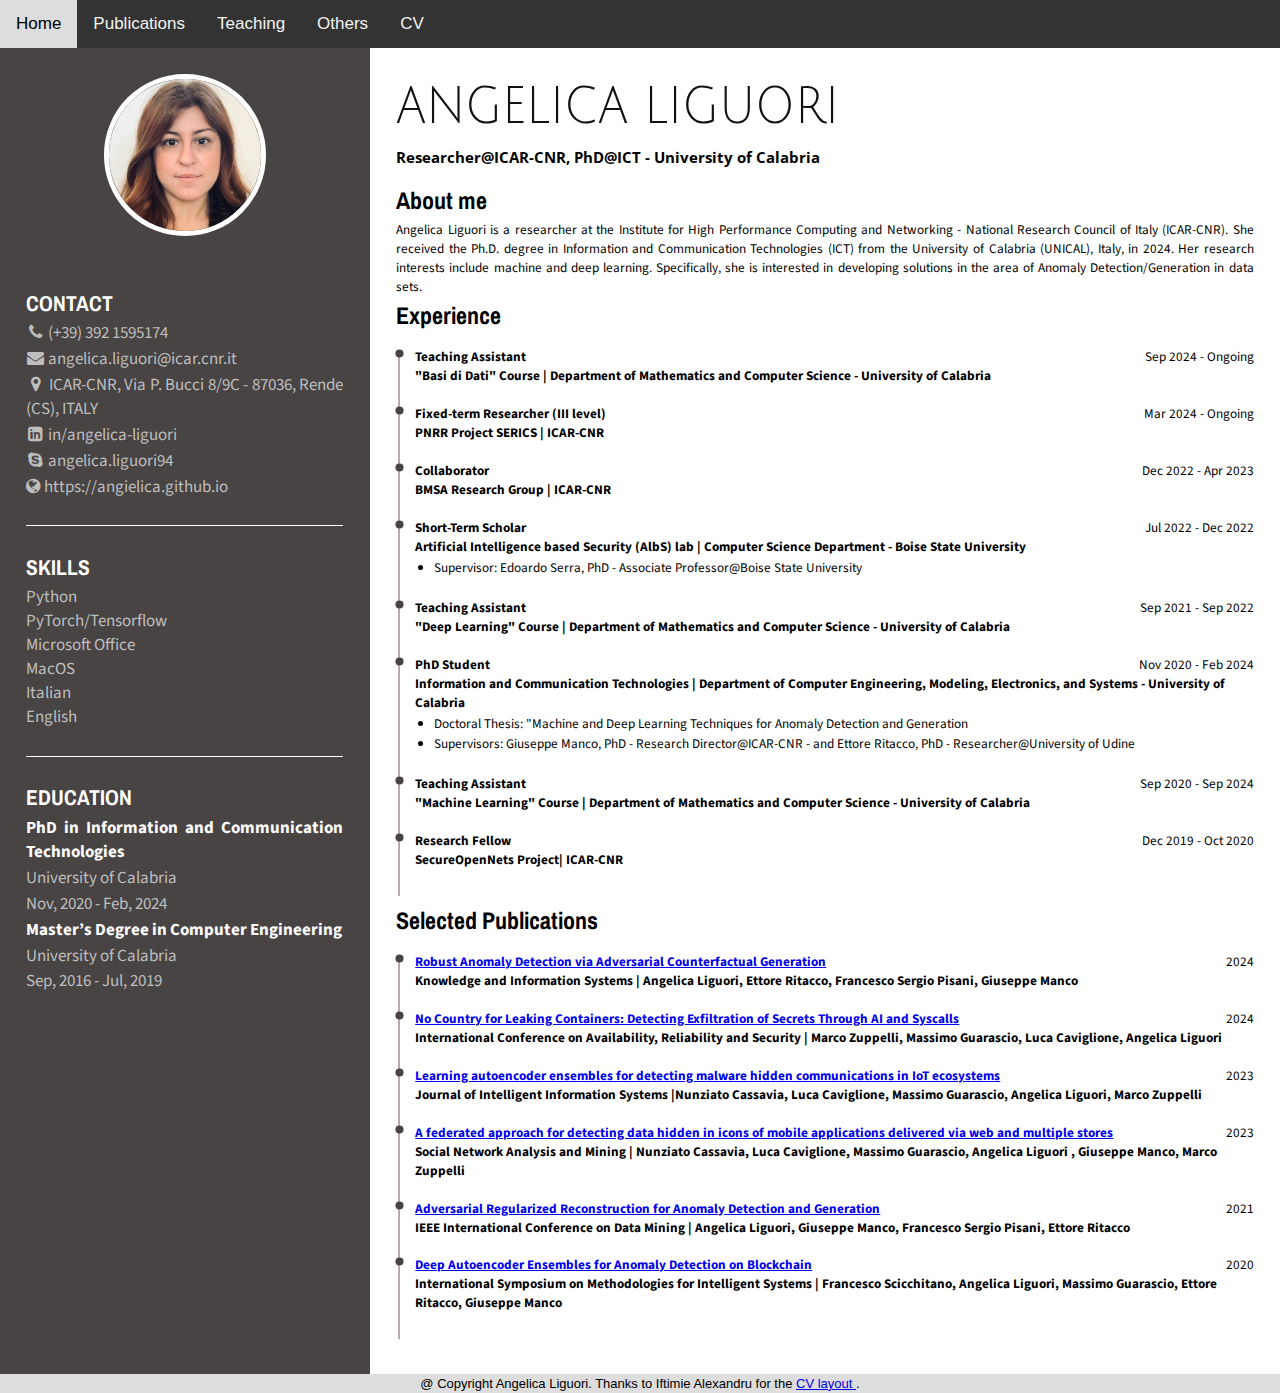
<file: pages/cv.html>
<!DOCTYPE HTML>
<html lang="en"><head><meta http-equiv="Content-Type" content="text/html; charset=UTF-8">

  <title>CV</title>

  <meta name="author" content="Angelica Liguori">
  <meta name="viewport" content="width=device-width, initial-scale=1">

  <link rel="stylesheet" type="text/css" href="../styles/cv.css">
  <link rel="icon" type="image/png" href="../images/icon.png">
    <link href="https://maxcdn.bootstrapcdn.com/font-awesome/4.2.0/css/font-awesome.min.css" rel="stylesheet">
    <link rel="preconnect" href="https://fonts.googleapis.com">
    <link rel="preconnect" href="https://fonts.gstatic.com" crossorigin>
    <link href="https://fonts.googleapis.com/css2?family=Archivo+Narrow&family=Julius+Sans+One&family=Open+Sans&family=Source+Sans+Pro&display=swap" rel="stylesheet">

    <style>
    body {
      margin: 0;
      font-family: Verdana, Helvetica, sans-serif;
    }

    .topnav {
      overflow: hidden;
      background-color: #333;
    }

    .topnav a {
      float: left;
      color: #f2f2f2;
      text-align: center;
      padding: 14px 16px;
      text-decoration: none;
      font-size: 17px;
    }

    .topnav a:hover {
      background-color: #ddd;
      color: black;
    }

    .topnav a.active {
      background-color: #cb3234;
      color: white;
    }
    </style>

  <div class="topnav">
    <a href="../index.html">Home</a>
    <a href="publications.html">Publications</a>
    <a href="teaching.html">Teaching</a>
      <a href="others.html">Others</a>
      <a href="cv.html">CV</a>

  </div>

</head>

<body>


<div class="container">
<div class="leftPanel">
<img src="../images/cropped-IMG_4244.jpg"/>
<div class="details">
<div class="item bottomLineSeparator">
<h2>
              CONTACT
</h2>
    <div class="smallText">
<p>
<i class="fa fa-phone contactIcon" aria-hidden="true"></i>
                (+39) 392 1595174
</p>
<p>
<i class="fa fa-envelope contactIcon" aria-hidden="true"></i>
<a href="mailto:angelica.liguori@icar.cnr.itt">
    angelica.liguori@icar.cnr.it
</a>
</p>
<p>
<i class="fa fa-map-marker contactIcon" aria-hidden="true"></i>
                ICAR-CNR, Via P. Bucci 8/9C - 87036, Rende (CS), ITALY
</p>
<p>
<i class="fa fa-linkedin-square contactIcon" aria-hidden="true"></i>
<a href="https://www.linkedin.com/in/angelica-liguori-923428107/">
                  in/angelica-liguori
</a>
</p>
<p class="lastParagrafNoMarginBottom">
<i class="fa fa-skype contactIcon" aria-hidden="true"></i>
<a href="#">
                  angelica.liguori94
</a>
</p>

<p class="lastParagrafNoMarginBottom">
<i class="fa fa-globe" aria-hidden="true"></i>
<a href="https://angielica.github.io">
                  https://angielica.github.io
</a>
</p>

</div>
</div>
<div class="item bottomLineSeparator">
<h2>
              SKILLS
</h2>
<div class="smallText">
<div class="skill">
<div>
<span>Python</span>
</div>
</div>
<div class="skill">
<div>
<span>PyTorch/Tensorflow</span>
</div>
</div>
<div class="skill">
<div>
<span>Microsoft Office</span>
</div>
</div>
<div class="skill">
<div>
<span>MacOS</span>
</div>
</div>
<div class="skill">
<div>
<span>Italian</span>
</div>
</div>
<div class="skill">
<div>
<span>English</span>
</div>
</div>
</div>
</div>
<div class="item">
<h2>
              EDUCATION
</h2>
<div class="smallText">
<p class="bolded white">
                PhD in Information and Communication Technologies
</p>
<p>
                University of Calabria
</p>
<p>
                Nov, 2020 - Feb, 2024
</p>
</div>

<div class="smallText">
<p class="bolded white">
                Master’s Degree in Computer Engineering
</p>
<p>
                University of Calabria
</p>
<p>
                Sep, 2016 - Jul, 2019
</p>
</div>

</div>
</div>
</div>
<div class="rightPanel">
<div>
<h1>
            Angelica Liguori
</h1>
<div class="smallText">
<h3>
              Researcher@ICAR-CNR, PhD@ICT - University of Calabria
</h3>

    </div>
</div>
<div>
<h2>
            About me
</h2>
<div class="smallText">
<p>
    Angelica Liguori is a researcher at the Institute for High Performance Computing and Networking - National Research Council of Italy (ICAR-CNR).
    She received the Ph.D. degree in Information and Communication Technologies (ICT) from the University of Calabria (UNICAL), Italy, in 2024.
    Her research interests include machine and deep learning.
    Specifically, she is interested in developing solutions in the area of Anomaly Detection/Generation in data sets.

</p>

</div>
</div>
<div class="workExperience">
<h2>
            Experience
</h2>
<ul>
<li>
    <div class="jobPosition">
<span class="bolded">
                  Teaching Assistant
</span>
<span>
                  Sep 2024 - Ongoing
</span>
</div>
<div class="projectName bolded">
<span>
                  "Basi di Dati" Course | Department of Mathematics and Computer Science - University of Calabria
</span>
</div>
</li>

    <li>

<div class="jobPosition">
<span class="bolded">
                  Fixed-term Researcher (III level)
</span>
<span>
                  Mar 2024 - Ongoing
</span>
</div>
<div class="projectName bolded">
<span>
                  PNRR Project SERICS | ICAR-CNR
</span>
</div>
</li>

    <li>
<div class="jobPosition">
<span class="bolded">
                  Collaborator
</span>
<span>
                  Dec 2022 - Apr 2023
</span>
</div>
<div class="projectName bolded">
<span>
                  BMSA Research Group | ICAR-CNR
</span>
</div>
</li>

    <li>
<div class="jobPosition">
<span class="bolded">
                  Short-Term Scholar
</span>
<span>
                  Jul 2022 - Dec 2022
</span>
</div>
<div class="projectName bolded">
<span>
                 Artificial Intelligence based Security (AlbS) lab | Computer Science Department - Boise State University
</span>
</div>
        <div class="smallText">

<ul>
<li>
<p>
    Supervisor: Edoardo Serra, PhD - Associate Professor@Boise State University
</p>
</li>
</ul>
</div>
</li>

    <li>
<div class="jobPosition">
<span class="bolded">
                  Teaching Assistant
</span>
<span>
                  Sep 2021 - Sep 2022
</span>
</div>
<div class="projectName bolded">
<span>
                  "Deep Learning" Course | Department of Mathematics and Computer Science - University of Calabria
</span>
</div>
</li>

<li>
<div class="jobPosition">
<span class="bolded">
                  PhD Student
</span>
<span>
                  Nov 2020 - Feb 2024
</span>
</div>
<div class="projectName bolded">
<span>
                  Information and Communication Technologies | Department of Computer Engineering, Modeling, Electronics, and Systems - University of Calabria
</span>
</div>
 <div class="smallText">

<ul>
    <li>
        <p>
            Doctoral Thesis: "Machine and Deep Learning Techniques for Anomaly Detection and Generation
        </p>
    </li>
<li>
<p>
    Supervisors: Giuseppe Manco, PhD - Research Director@ICAR-CNR
    - and Ettore Ritacco, PhD - Researcher@University of Udine
</p>
</li>
</ul>
</div>

</li>



<li>
<div class="jobPosition">
<span class="bolded">
                  Teaching Assistant
</span>
<span>
                  Sep 2020 - Sep 2024
</span>
</div>
<div class="projectName bolded">
<span>
                  "Machine Learning" Course | Department of Mathematics and Computer Science - University of Calabria
</span>
</div>
</li>

    <li>
<div class="jobPosition">
<span class="bolded">
                  Research Fellow
</span>
<span>
                  Dec 2019 - Oct 2020
</span>
</div>
<div class="projectName bolded">
<span>
                  SecureOpenNets Project| ICAR-CNR
</span>
</div>
</li>

</ul>

</div>

    <div class="publications">
<h2>
            Selected Publications
</h2>
<ul>

    <li>
<div class="pub">
<span class="bolded">
    <a href= "https://link.springer.com/article/10.1007/s10115-024-02172-w">Robust Anomaly Detection via Adversarial Counterfactual Generation</a>
</span>
<span>
                  2024
</span>
</div>
<div class="author bolded">
<span>
    Knowledge and Information Systems | Angelica Liguori, Ettore Ritacco, Francesco Sergio Pisani, Giuseppe Manco
</span>
</div>
</li>

    <li>
<div class="pub">
<span class="bolded">
    <a href= "https://dl.acm.org/doi/10.1145/3664476.3670884">No Country for Leaking Containers: Detecting Exfiltration of Secrets Through AI and Syscalls</a>
</span>
<span>
                  2024
</span>
</div>
<div class="author bolded">
<span>
    International Conference on Availability, Reliability and Security | Marco Zuppelli, Massimo Guarascio, Luca Caviglione, Angelica Liguori
</span>
</div>
</li>

    <li>
<div class="pub">
<span class="bolded">
    <a href= "https://link.springer.com/article/10.1007/s10844-023-00819-8">Learning autoencoder ensembles for detecting malware hidden communications in IoT ecosystems</a>
</span>
<span>
                  2023
</span>
</div>
<div class="author bolded">
<span>
    Journal of Intelligent Information Systems |Nunziato Cassavia, Luca Caviglione, Massimo Guarascio, Angelica Liguori, Marco Zuppelli
</span>
</div>
</li>

<li>
<div class="pub">
<span class="bolded">
    <a href= "https://link.springer.com/article/10.1007/s13278-023-01121-9">A federated approach for detecting data hidden in icons of mobile applications delivered via web and multiple stores</a>
</span>
<span>
                  2023
</span>
</div>
<div class="author bolded">
<span>
                  Social Network Analysis and Mining | Nunziato Cassavia, Luca Caviglione, Massimo Guarascio, Angelica Liguori , Giuseppe Manco, Marco Zuppelli
</span>
</div>
</li>

    <li>
<div class="pub">
<span class="bolded">
    <a href= "https://ieeexplore.ieee.org/document/9679163"> Adversarial Regularized Reconstruction for Anomaly Detection and Generation </a>
</span>
<span>
                  2021
</span>
</div>
<div class="author bolded">
<span>
                  IEEE International Conference on Data Mining | Angelica Liguori, Giuseppe Manco, Francesco Sergio Pisani, Ettore Ritacco
</span>
</div>
</li>

    <li>
<div class="pub">
<span class="bolded">
    <a href="https://link.springer.com/chapter/10.1007%2F978-3-030-59491-6_43">Deep Autoencoder Ensembles for Anomaly Detection on Blockchain</a>
</span>
<span>
                  2020
</span>
</div>
<div class="author bolded">
<span>
                  International Symposium on Methodologies for Intelligent Systems | Francesco Scicchitano, Angelica Liguori, Massimo Guarascio, Ettore Ritacco, Giuseppe Manco
</span>
</div>
</li>


</ul>

</div>

</div>
</div>

<style>
   .navbar {
  background-color: #ddd;
  overflow: hidden;
  bottom: 0;
  width: 100%;


}

</style>

<div class="navbar">
  <p style="text-align:center;font-size:small;">
       @ Copyright Angelica Liguori. Thanks to Iftimie Alexandru for the <a href="https://medium.com/@iftimiealexandru/creating-a-resume-using-html-and-css-and-saving-it-as-a-pdf-e85d24b0408e"> CV layout </a>.
    </p>

  </div>


</body>

</html>
</file>
<file: styles/cv.css>
/* Fonts */
/* Family */
h1 {
font-family: 'Julius Sans One', sans-serif;
}
h2 { /* Contact, Skills, Education, About me, Work Experience */
font-family: 'Archivo Narrow', sans-serif;
}
h3 { /* Accountant */
font-family: 'Open Sans', sans-serif;
}
.jobPosition span,
.projectName span {
font-family: 'Source Sans Pro', sans-serif;
}
.pub span,
.author span {
font-family: 'Source Sans Pro', sans-serif;
}
.upperCase {
text-transform: uppercase;
}
.smallText,
.smallText span,
.smallText p,
.smallText a {
font-family: 'Source Sans Pro', sans-serif;
text-align: justify;
}
/* End Family */
/* Colors */
h1 {
color: #111;
}
.leftPanel,
.leftPanel a {
color: #bebebe;
text-decoration: none;
}
.leftPanel h2 {
color: white;
}
/* End Colors */
/* Sizes */
h1 {
font-weight: 300;
font-size: 1.2cm;
transform:scale(1,1.15);
margin-bottom: 0.2cm;
margin-top: 0.2cm;
text-transform: uppercase;
}
h2 {
margin-top: 0.1cm;
margin-bottom: 0.1cm;
}
.leftPanel,
.leftPanel a {
font-size: 0.38cm;
}
.projectName span,
.jobPosition span {
font-size: 0.35cm;
}
.pub span,
.author span {
    font-size: 0.35cm;
}
.smallText,
.smallText span,
.smallText p,
.smallText a {
font-size: 0.35cm;
}
.leftPanel .smallText,
.leftPanel .smallText,
.leftPanel .smallText span,
.leftPanel .smallText p,
.smallText a {
font-size: 0.45cm;
}
.contactIcon {
width: 0.5cm;
text-align: center;
}
p {
margin-top: 0.05cm;
margin-bottom: 0.05cm;
}
/* End Sizes */
.bolded {
font-weight: bold;
}
.white {
color: white;
}
/* End Fonts */
/* Layout */

/* Printing */
page {
background: white;
display: block;
margin: 0 auto;
margin-bottom: 0.5cm;
}
/* End Printing */
.container {
display: flex;
flex-direction: row;
width: 100%;
height: 100%;
}
.leftPanel {
width: 27%;
background-color: #484444;
padding: 0.7cm;
display: flex;
flex-direction: column;
align-items: center;
}
.rightPanel {
width: 73%;
padding: 0.7cm;
}
.leftPanel img {
width: 4cm;
height: 4cm;
margin-bottom: 0.7cm;
border-radius: 50%;
border: 0.15cm solid white;
object-fit: cover;
object-position: 50% 50%;
}
.leftPanel .details {
width: 100%;
display: flex;
flex-direction: column;
}
.skill {
display: flex;
flex-direction: row;
justify-content: space-between;
}
.bottomLineSeparator {
border-bottom: 0.05cm solid white;
}
.yearsOfExperience {
width: 1.6cm;
display: flex;
flex-direction: row;
justify-content: center;
}
.alignleft {
text-align: left !important;
width: 1cm;
}
.alignright {
text-align: right !important;
width: 0.6cm;
margin-right: 0.1cm
}
.workExperience>ul {
list-style-type: none;
padding-left: 0;
}
.workExperience>ul>li {
position: relative;
margin: 0;
padding-bottom: 0.5cm;
padding-left: 0.5cm;
}
.workExperience>ul>li:before {
background-color: #b8abab;
width: 0.05cm;
content: '';
position: absolute;
top: 0.1cm;
bottom: -0.2cm; /* change this after border removal */
left: 0.05cm;
}
.workExperience>ul>li::after {
content: '';
position: absolute;
background-image: url("data:image/svg+xml,%3Csvg xmlns='http://www.w3.org/2000/svg' aria-hidden='true' viewBox='0 0 32 32' focusable='false'%3E%3Ccircle stroke='none' fill='%23484444' cx='16' cy='16' r='10'%3E%3C/circle%3E%3C/svg%3E");
background-repeat: no-repeat;
background-size: contain;
left: -0.09cm;
top: 0;
width: 0.35cm;
height: 0.35cm;
}
.publications>ul {
list-style-type: none;
padding-left: 0;
}
.publications>ul>li {
position: relative;
margin: 0;
padding-bottom: 0.5cm;
padding-left: 0.5cm;
}
.publications>ul>li:before {
background-color: #b8abab;
width: 0.05cm;
content: '';
position: absolute;
top: 0.1cm;
bottom: -0.2cm; /* change this after border removal */
left: 0.05cm;
}
.publications>ul>li::after {
content: '';
position: absolute;
background-image: url("data:image/svg+xml,%3Csvg xmlns='http://www.w3.org/2000/svg' aria-hidden='true' viewBox='0 0 32 32' focusable='false'%3E%3Ccircle stroke='none' fill='%23484444' cx='16' cy='16' r='10'%3E%3C/circle%3E%3C/svg%3E");
background-repeat: no-repeat;
background-size: contain;
left: -0.09cm;
top: 0;
width: 0.35cm;
height: 0.35cm;
}
.jobPosition {
display: flex;
flex-direction: row;
justify-content: space-between;
}
.pub {
display: flex;
flex-direction: row;
justify-content: space-between;
}
.item {
padding-bottom: 0.7cm;
padding-top: 0.7cm;
}
.item h2{
margin-top: 0;
}
.lastParagrafNoMarginBottom {
margin-bottom: 0;
}
.workExperience>ul>li ul {
padding-left: 0.5cm;
list-style-type: disc;
}
.publications>ul>li ul {
padding-left: 0.5cm;
list-style-type: disc;
}
/*End Layout*/
</file>
